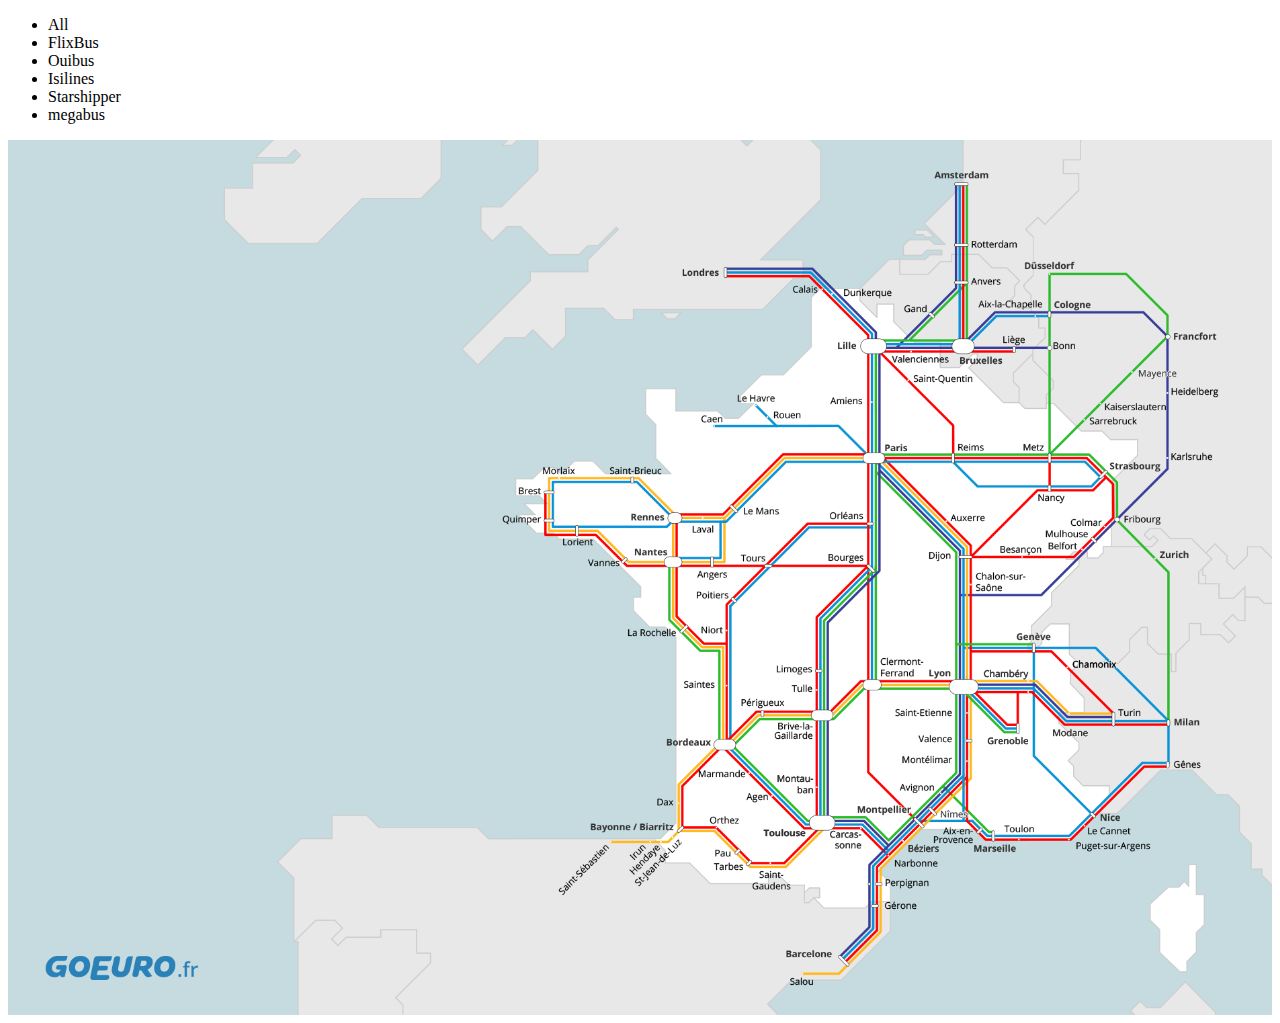
<file: index.html>
<!DOCTYPE html>
<html>
  <head>
    <title>Network Map Widget</title>
    <meta charset="utf-8">
    <meta name="viewport" content="width=device-width">
    <link rel="stylesheet" type="text/css" href="./styles.css">
  </head>
  <body>
    <article class="NetworkElements">
      <ul class="Menu">
        <li data-map="all">All</li>
        <li data-map="flixbus">FlixBus</li>
        <li data-map="ouibus">Ouibus</li>
        <li data-map="isilines">Isilines</li>
        <li data-map="starshipper">Starshipper</li>
        <li data-map="megabus">megabus</li>
      </ul>
      <div class="Maps">
        <img data-map="all" class="Map is-active" src="./assets/map-all.png">
        <img data-map="flixbus" class="Map" src="./assets/map-flixbus.png">
        <img data-map="isilines" class="Map" src="./assets/map-isilines.png">
        <img data-map="megabus" class="Map" src="./assets/map-megabus.png">
        <img data-map="ouibus" class="Map" src="./assets/map-ouibus.png">
        <img data-map="starshipper" class="Map" src="./assets/map-starshipper.png">
      </div>
  </article>

    <script src="https://ajax.googleapis.com/ajax/libs/jquery/3.2.1/jquery.min.js"></script>
    <script src="./main.js"></script>

  </body>
</html>
</file>
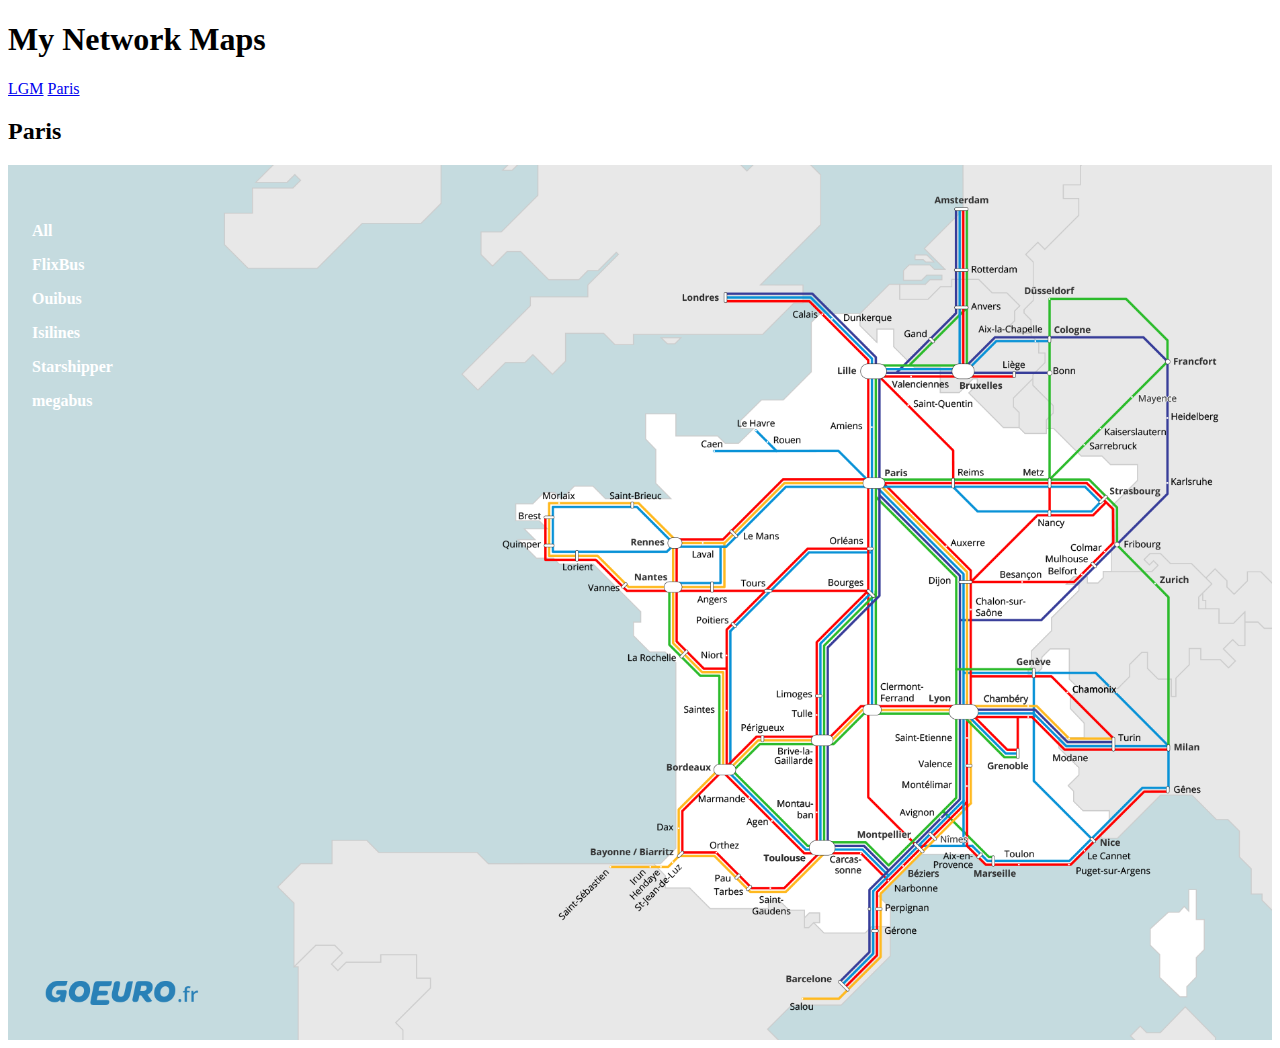
<file: paris.html>
<!DOCTYPE html>
<html>
  <head>
    <title>Network Map Widget</title>
    <meta charset="utf-8">
    <meta name="viewport" content="width=device-width">
    <link rel="stylesheet" type="text/css" href="./styles.css">
  </head>
  <body>
    <main>
      <header>
        <h1>My Network Maps</h1>
        <nav>
          <a href="index.html">LGM</a>
          <a href="paris.html">Paris</a>
        </nav>
      </header>
      <section class="NetworkElements">
        <h2>Paris</h2>
        <ul class="NetworkElements-nav">
          <li data-map="all">All</li>
          <li data-map="flixbus">FlixBus</li>
          <li data-map="ouibus">Ouibus</li>
          <li data-map="isilines">Isilines</li>
          <li data-map="starshipper">Starshipper</li>
          <li data-map="megabus">megabus</li>
        </ul>
        <div class="NetworkElements-medias">
          <img data-map="all" class="Map is-active" src="./assets/map-all.png">
          <img data-map="flixbus" class="Map" src="./assets/map-flixbus.png">
          <img data-map="isilines" class="Map" src="./assets/map-isilines.png">
          <img data-map="megabus" class="Map" src="./assets/map-megabus.png">
          <img data-map="ouibus" class="Map" src="./assets/map-ouibus.png">
          <img data-map="starshipper" class="Map" src="./assets/map-starshipper.png">
        </div>
      </section>
    </main>

    <script src="https://ajax.googleapis.com/ajax/libs/jquery/3.2.1/jquery.min.js"></script>
    <script src="./main.js"></script>

  </body>
</html>
</file>
<file: styles.css>
html {
  font-size: 16px;
}

p {
  color: green;
  display: block;
}
.Map {
  display: none;
  width: 100%;
}
.Map.is-active {
  display: block;
}
.NetworkElements {
  position: relative;
  list-style-type: none;
}
.NetworkElements-nav {
  padding: 0;

}
.NetworkElements-nav li {
  display: inline-block;
  padding: 0.5rem;
}

@media screen and (min-width: 40rem) {
  .NetworkElements-nav {
    position: absolute;
    top: 5rem;
    left: 1rem;
    color: white;
    font-weight: bold;
  }
  .NetworkElements-nav li {
    display: block;

  }
  .NetworkElements-nav li:hover {
    cursor:pointer;
    background-color: blue;
  }
}
</file>
